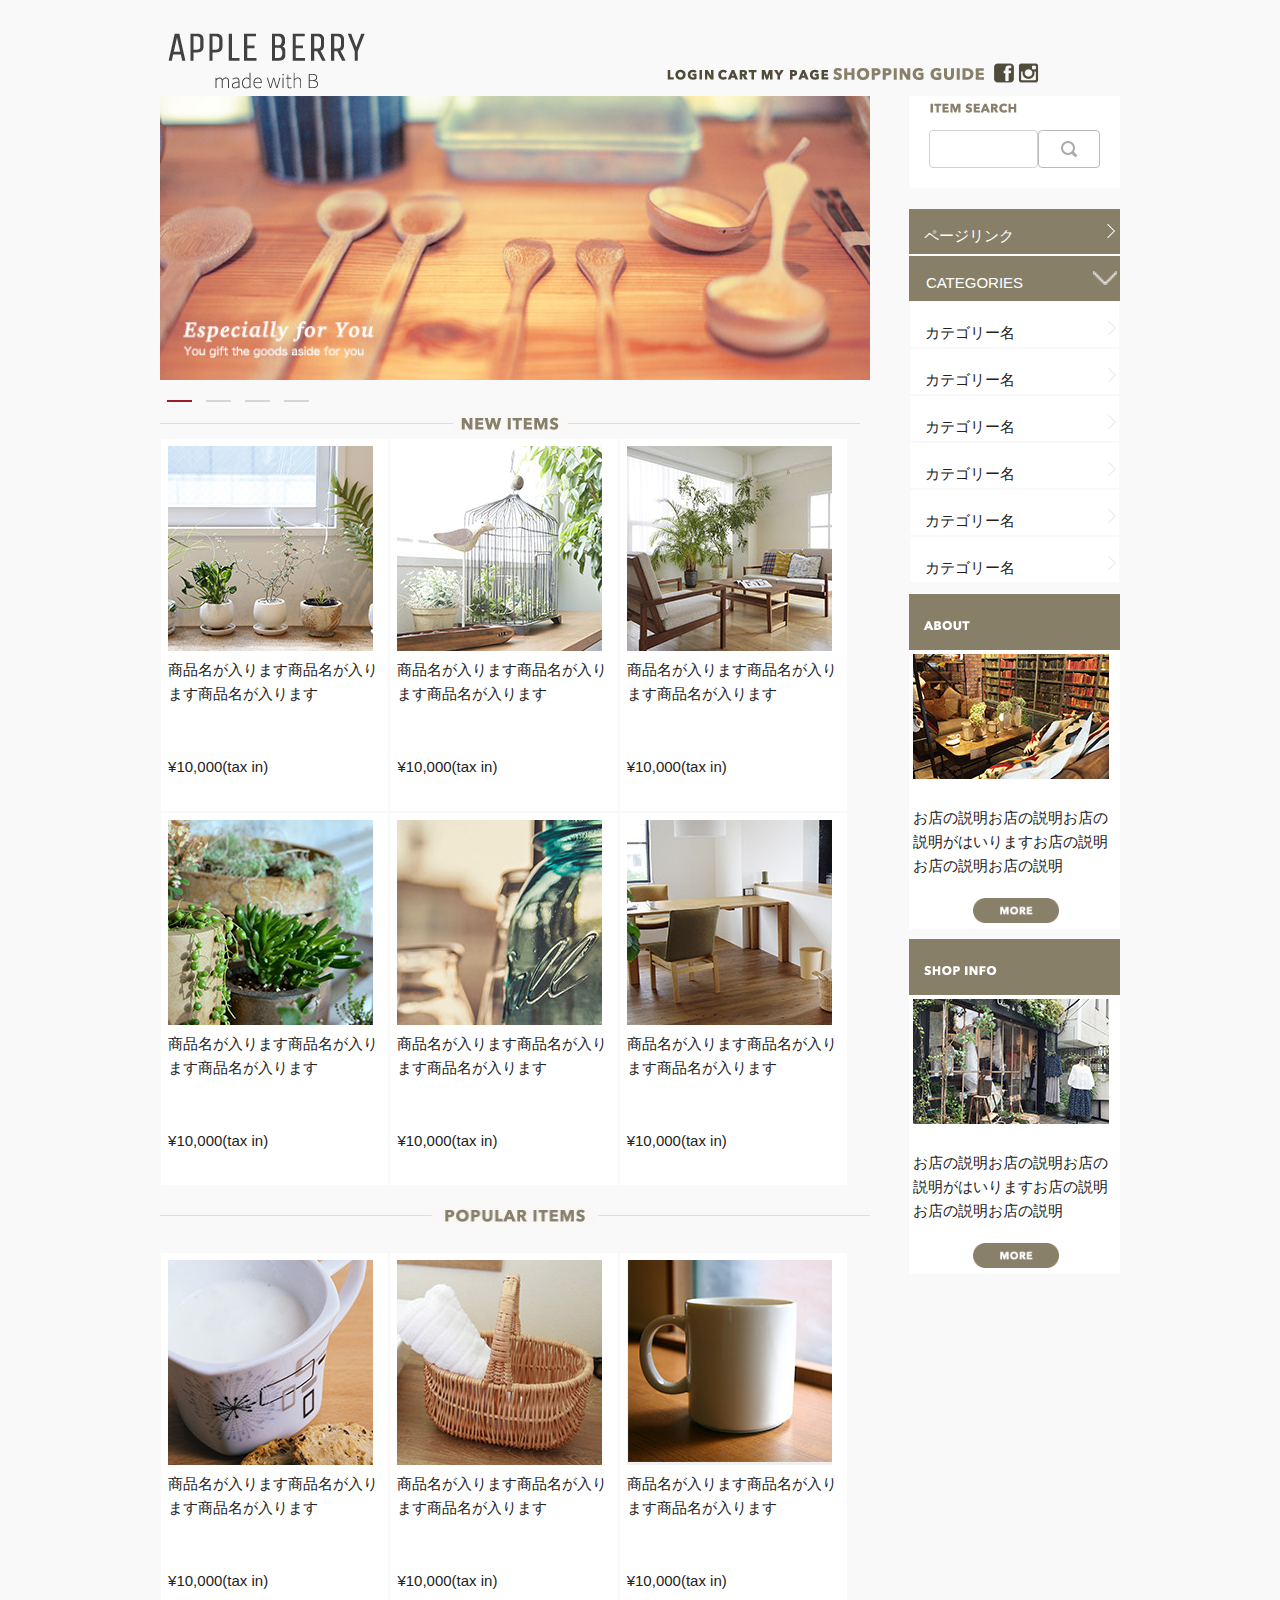
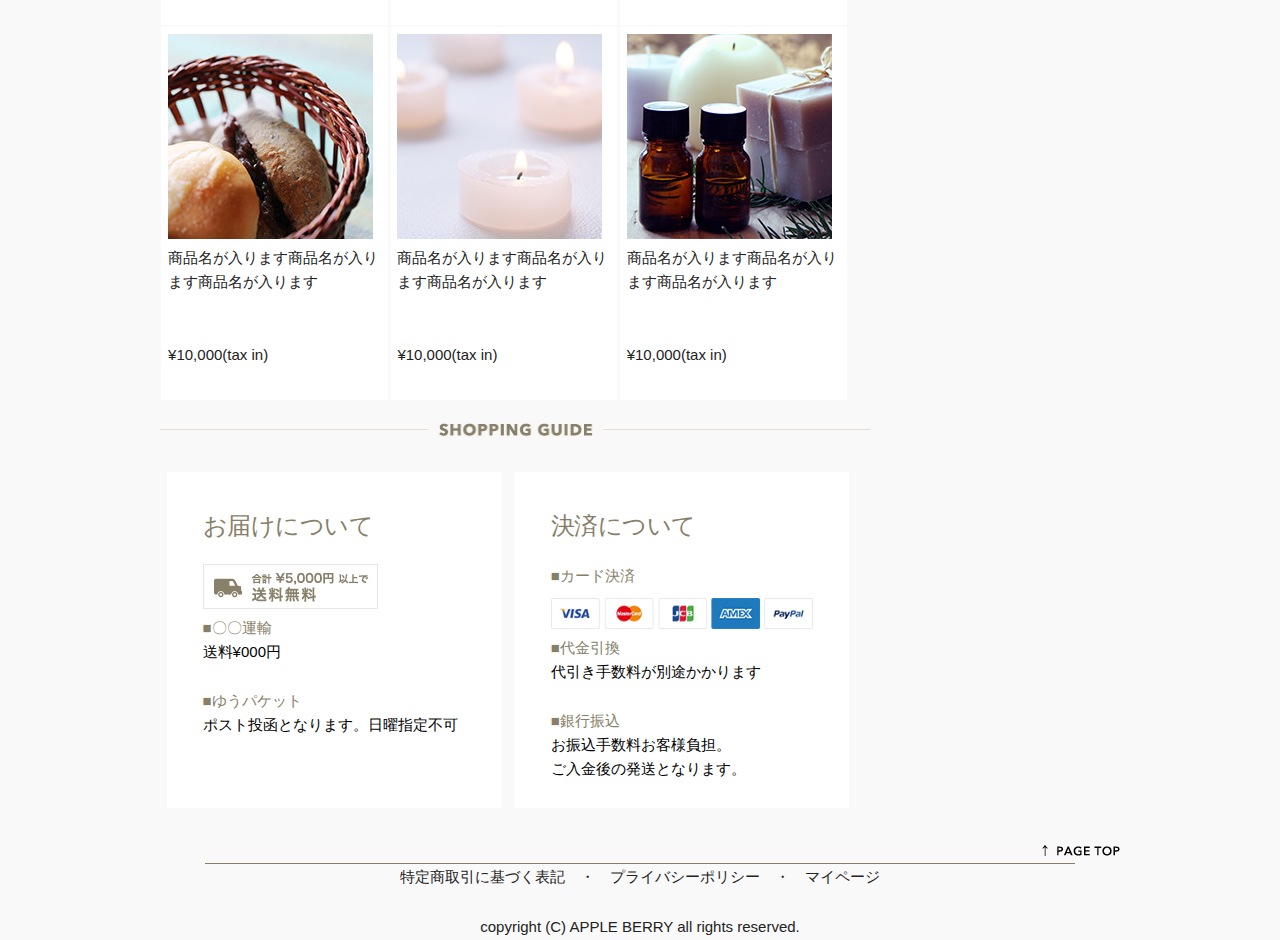
<file: owlcarousel/index.html>
<!DOCTYPE html>
<html>
    <head>
        <meta charset="UTF-8">
        <title>Owl Carousel動作確認</title>
        
        <!-- Mobile Specific Metas
        –––––––––––––––––––––––––––––––––––––––––––––––––– -->
        <meta name="viewport" content="width=device-width, initial-scale=1">
        
        <!-- Owl Carousel CSS -->
        <link rel="stylesheet" href="../css/normalize.css">
        <link rel="stylesheet" href="../css/skeleton.css">
        <link rel="stylesheet" href="assets/owl.carousel.min.css">
        <link rel="stylesheet" href="assets/owl.theme.default.min.css">
        <link rel="stylesheet" href="../css/index.css">
        <!-- jQuery -->
        <script type="text/javascript" src="https://ajax.googleapis.com/ajax/libs/jquery/1.10.2/jquery.min.js"></script>
        <!-- Owl Carousel JS -->
        <script src="owl.carousel.min.js"></script>
        
        <!-- Owl Carouselを動作させるために追加 -->
        <script src="test-carousel.js"></script>
    </head>
    <body>
        <header>
            <div id="header_in" class="container">
                <div class="row">
            <div class="six columns logo">
                <img class="u-max-full-width" src="top/logo@2x.png" alt="appleberry" srcset="top_sp/logo@2x.png" />
            </div>
            <div class="six columns link">
                <div class="guides">
                <img class="u-max-full-width" src="top/menu_login.png" alt="appleberry" srcset="top/menu_login.png" />
                <img class="u-max-full-width" src="top/menu_cart.png" alt="appleberry" srcset="top/menu_cart.png" />
                <img class="u-max-full-width" src="top/menu_mypage.png" alt="appleberry" srcset="top/menu_mypage.png" />
                <img class="u-max-full-width" src="top/title_guide.png" alt="appleberry" srcset="top_sp/title_guide.png" />
                </div>
                <div class="sns">
                <img class="u-max-full-width" src="top/facebook.png" alt="appleberry" srcset="top/facebook.png" />
                <img class="u-max-full-width" src="top/insta.png" alt="appleberry" srcset="top/insta.png" />
                </div>
                <div class="homeimage">
                <img class="u-max-full-width" src="top_sp/menu_icon@2x.png" alt="appleberry" srcset="top_sp/menu_icon@2x.png" />
                </div>
            </div>
            </div>    
            </div>
        </header>


        <!-- Set up your HTML -->
        <section>
            <div id="content_in" class="container">
                <div class="row">
            <div class="nine columns home">
              <div class="owl-theme owl-carousel">
                <div class="gazo2">
                    <img class="u-max-full-width" src="top/ca_banner.jpg" alt="画像" srcset="top/ca_banner.jpg" />
                </div>
                <div class="gazo3">
                    
                </div>
                <div class="gazo4">
                    Your Content 
                </div>
                <div class="gazo5">
                    Your Content 
                </div>
              </div>
            <div id="title">
                    <img class="u-max-full-width" src="top/title_newitems.png" alt="title" srcset="top/title_newitems.png" />
                </div>
                <div class="newitems box">
                    <img class="u-max-full-width" src="top/item_01.jpg" alt="title" srcset="top/item_01.jpg" />
                    <p>商品名が入ります商品名が入ります商品名が入ります</p>
                    <br>
                    <p>¥10,000(tax in)</p>
                </div>
                <div class="newitems box">
                    <img class="u-max-full-width" src="top/item_02.jpg" alt="title" srcset="top/item_02.jpg" />
                    <p>商品名が入ります商品名が入ります商品名が入ります</p>
                    <br>
                    <p>¥10,000(tax in)</p>
                </div>
                <div class="newitems box">
                    <img class="u-max-full-width" src="top/item_03.jpg" alt="title" srcset="top/item_03.jpg" />
                    <p>商品名が入ります商品名が入ります商品名が入ります</p>
                    <br>
                    <p>¥10,000(tax in)</p>
                </div>
                <div class="newitems box">
                    <img class="u-max-full-width" src="top/item_04.jpg" alt="title" srcset="top/item_04.jpg" />
                    <p>商品名が入ります商品名が入ります商品名が入ります</p>
                    <br>
                    <p>¥10,000(tax in)</p>
                </div>
                <div class="newitems box">
                    <img class="u-max-full-width" src="top/item_05.jpg" alt="title" srcset="top/item_05.jpg" />
                    <p>商品名が入ります商品名が入ります商品名が入ります</p>
                    <br>
                    <p>¥10,000(tax in)</p>
                </div>
                <div class="newitems box">
                    <img class="u-max-full-width" src="top/item_06.jpg" alt="title" srcset="top/item_06.jpg" />
                    <p>商品名が入ります商品名が入ります商品名が入ります</p>
                    <br>
                    <p>¥10,000(tax in)</p>
                </div>
                <div class="popularitemes">
                   <img class="u-max-full-width3" src="top/title_popular.png" alt="title" srcset="top/title_popular.png" /> 
                </div>
                <div class="newitems box">
                    <img class="u-max-full-width" src="top/item_07.jpg" alt="title" srcset="top/item_07.jpg" />
                    <p>商品名が入ります商品名が入ります商品名が入ります</p>
                    <br>
                    <p>¥10,000(tax in)</p>
                </div>
                <div class="newitems box">
                    <img class="u-max-full-width" src="top/item_08.jpg" alt="title" srcset="top/item_08.jpg" />
                    <p>商品名が入ります商品名が入ります商品名が入ります</p>
                    <br>
                    <p>¥10,000(tax in)</p>
                </div>
                <div class="newitems box">
                    <img class="u-max-full-width" src="top/item_09.jpg" alt="title" srcset="top/item_09.jpg" />
                    <p>商品名が入ります商品名が入ります商品名が入ります</p>
                    <br>
                    <p>¥10,000(tax in)</p>
                </div>
                <div class="newitems box">
                    <img class="u-max-full-width" src="top/item_10.jpg" alt="title" srcset="top/item_10.jpg" />
                    <p>商品名が入ります商品名が入ります商品名が入ります</p>
                    <br>
                    <p>¥10,000(tax in)</p>
                </div>
                <div class="newitems box">
                    <img class="u-max-full-width" src="top/item_11.jpg" alt="title" srcset="top/item_11.jpg" />
                    <p>商品名が入ります商品名が入ります商品名が入ります</p>
                    <br>
                    <p>¥10,000(tax in)</p>
                </div>
                <div class="newitems box">
                    <img class="u-max-full-width" src="top/item_12.jpg" alt="title" srcset="top/item_12.jpg" />
                    <p>商品名が入ります商品名が入ります商品名が入ります</p>
                    <br>
                    <p>¥10,000(tax in)</p>
                </div>
                <div class="shoppingguide">
                   <img class="u-max-full-width3" src="top/title_guide.png" alt="title" srcset="top/title_guide.png" /> 
                </div>
                <div class="deliverly">
                    <h5>お届けについて</h5>
                        <img class="u-max-full-width" src="top/otodoke_banner.png" alt="title" srcset="top/otodoke_banner.png" /> 
                    <ul>
                        <li>■〇〇運輸<br><p class="deliverlyin">送料¥000円</p></li>
                        <li>■ゆうパケット<br><p class="deliverlyin">ポスト投函となります。日曜指定不可</p></li>
                    </ul>
                </div>
                <div class="deliverly">
                    <ul>
                    <h5>決済について</h5>
                        <li>■カード決済</li>
                        <img class="u-max-full-width" src="top/cards.png" alt="title" srcset="top/cards.png" /> 
                        <li>■代金引換<br><p  class="deliverlyin">代引き手数料が別途かかります</p></li>
                        <li>■銀行振込<br><p  class="deliverlyin">お振込手数料お客様負担。 <br>ご入金後の発送となります。</p></li>
                    </ul>
                </div>
                </div>
            <div class="three columns menu">
                <div class="searching">
                     <div class="searchimage">
                         <img class="u-max-full-width" src="top/itemserch.png" alt="itemserch" srcset="top/itemserch.png" />
                     </div>
                     <div class="searchbox">
                        <div class="textBox">
                        <input type="text" name="example" class="textBox">
                        <div class="submit">
                        <input type="submit" value="" class="submitbotton">
                        </div>
                     </div>
                </div>
                </div>
                <div class="nextpage">
                    <div class="undernextpage">
                        ページリンク<img class="u-max-full-width" src="top/next_icon.png" alt="search" srcset="top/next_icon.png"/>
                    </div>
                </div>
                <div class="categories1">
                    <div class="undercategories1">
                     categories<img class="u-max-full-width" src="top/down_icon.png" alt="search" srcset="top/down_icon.png"/>
                    </div>
                </div>
                <div class="categories2">
                    <div class="undercategories2">
                     カテゴリー名<img class="u-max-full-width" src="top/next_icon.png" alt="search" srcset="top/next_icon.png"/>
                    </div>
                </div>
                <div class="categories2">
                    <div class="undercategories2">
                     カテゴリー名<img class="u-max-full-width" src="top/next_icon.png" alt="search" srcset="top/next_icon.png"/>
                    </div>
                </div>
                <div class="categories2">
                    <div class="undercategories2">
                     カテゴリー名<img class="u-max-full-width" src="top/next_icon.png" alt="search" srcset="top/next_icon.png"/>
                    </div>
                </div>
                <div class="categories2">
                    <div class="undercategories2">
                     カテゴリー名<img class="u-max-full-width" src="top/next_icon.png" alt="search" srcset="top/next_icon.png"/>
                    </div>
                </div>
                <div class="categories2">
                    <div class="undercategories2">
                     カテゴリー名<img class="u-max-full-width" src="top/next_icon.png" alt="search" srcset="top/next_icon.png"/>
                    </div>
                </div>
                <div class="categories2">
                    <div class="undercategories2">
                     カテゴリー名<img class="u-max-full-width" src="top/next_icon.png" alt="search" srcset="top/next_icon.png"/>
                    </div>
                </div>
               <div class="about">
                   <img class="u-max-full-width" src="top/about.png" alt="search" srcset="top/about.png"/>
                </div>
                <div class="below">
                   <ul>
                   <li><h6 class="picture"><img class="u-max-full-width" src="top/about_img.jpg" alt="search" srcset="top/about_img.jpg"/></h6></li>
                   <li><h6 class="explanation">お店の説明お店の説明お店の説明がはいりますお店の説明お店の説明お店の説明</h6></li>
                   <li><h6 class="more"><img class="u-max-full-width" src="top/more_btn.png" alt="search" srcset="top/more_btn.png"/></h6></li>
                   </ul>
               </div>
               <div class="shop">
                   <img class="u-max-full-width" src="top/shop_info.png" alt="search" srcset="top/shop_info.png"/>
                </div>
                <div class="info">
                   <ul>
                   <li><h6 class="picture"><img class="u-max-full-width" src="top/shopinfo_img.jpg" alt="search" srcset="top/shopinfo_img.jpg"/></h6></li>
                   <li><h6 class="explanation">お店の説明お店の説明お店の説明がはいりますお店の説明お店の説明お店の説明</h6></li>
                   <li><h6 class="more"><img class="u-max-full-width" src="top/more_btn.png" alt="search" srcset="top/more_btn.png"/></h6></li>
                   </ul>
                </div>
                <div class="pagetop">
                   <img class="u-max-full-width" src="top/pagetop.png" alt="search" srcset="top/pagetop.png"/>
                </div>
            </div>
            </div>
    </section>
    <footer>
        <div class="privacy">特定商取引に基づく表記　・　プライバシーポリシー　・　マイページ</div><br>
        <div class="privacy">copyright (C) APPLE BERRY all rights reserved.</div>
    </footer>
    </body>
</html>
</file>
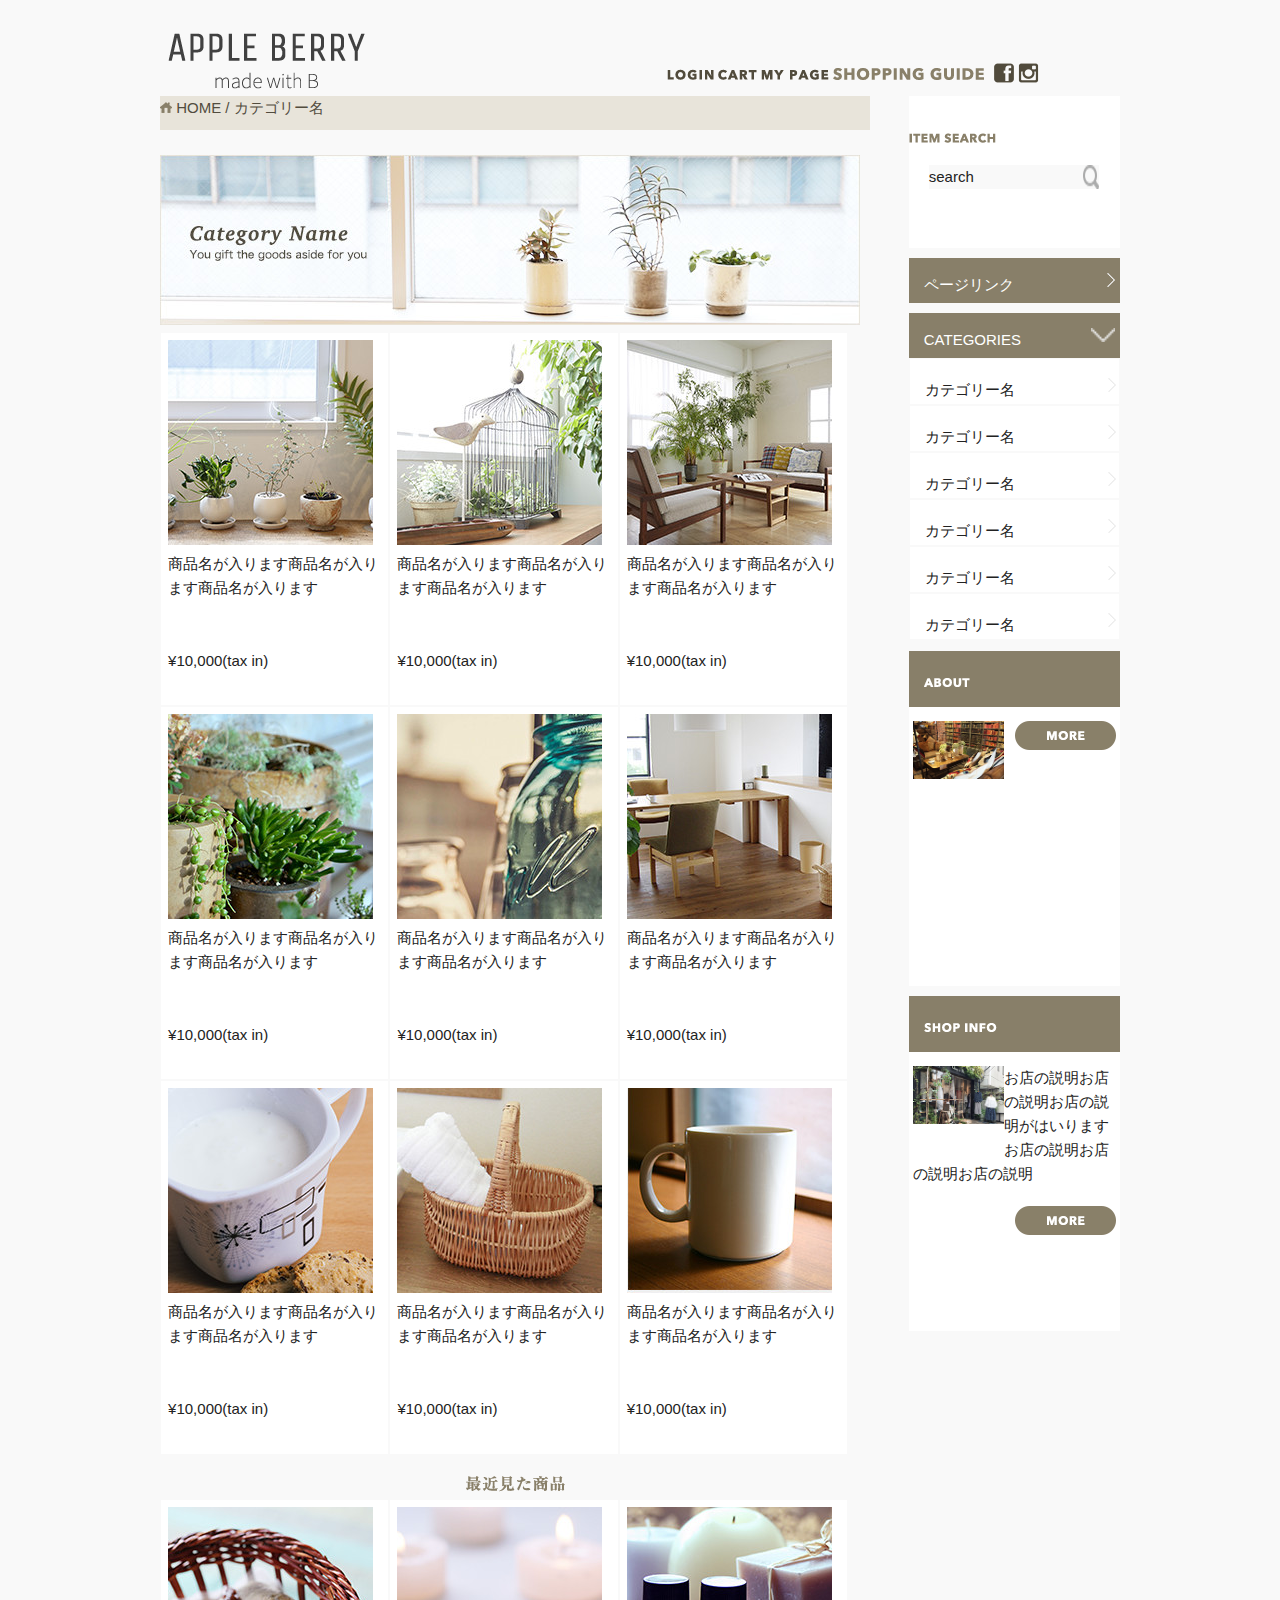
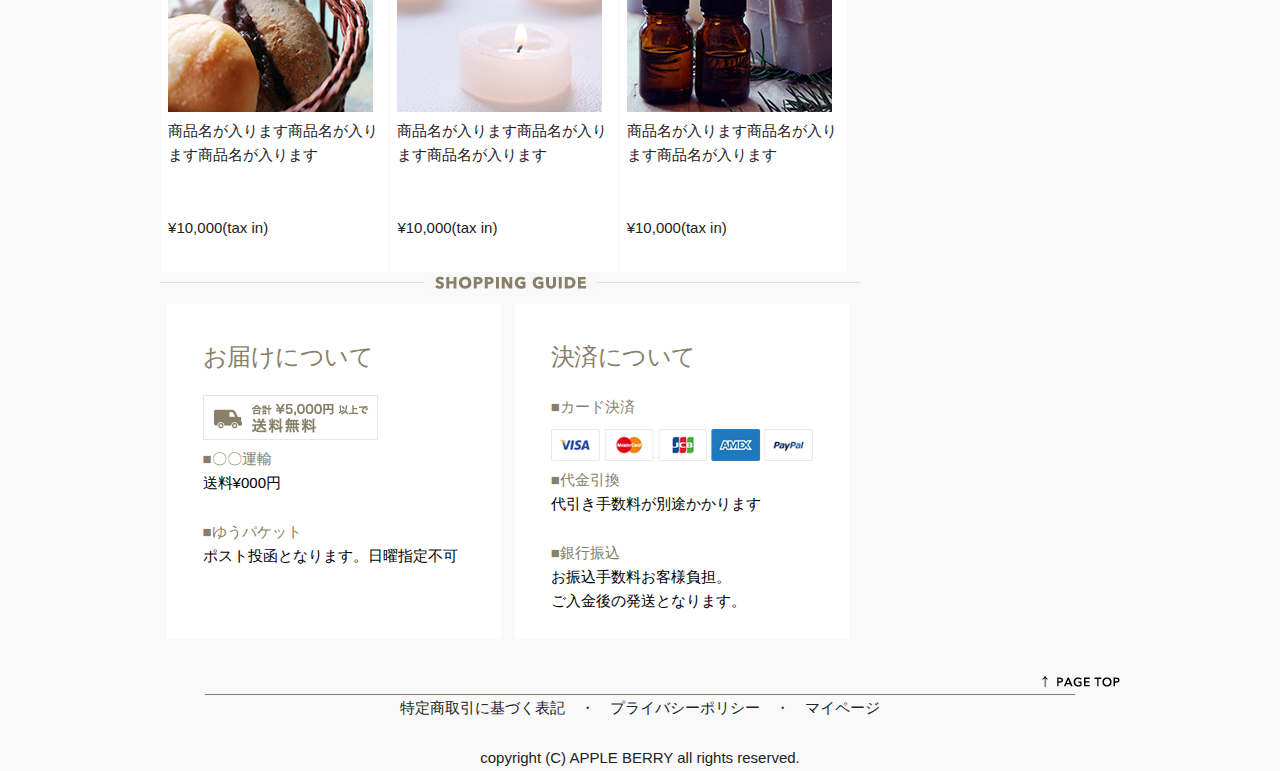
<file: owlcarousel/list.html>
<!DOCTYPE html>
<html>
    <head>
        <meta charset="UTF-8">
        <title> list</title>
        
        <!-- Mobile Specific Metas
        –––––––––––––––––––––––––––––––––––––––––––––––––– -->
        <meta name="viewport" content="width=device-width, initial-scale=1">
        
        <!-- Owl Carousel CSS -->
        <link rel="stylesheet" href="../css/normalize.css">
        <link rel="stylesheet" href="../css/skeleton.css">
        <link rel="stylesheet" href="assets/owl.carousel.min.css">
        <link rel="stylesheet" href="assets/owl.theme.default.min.css">
        <link rel="stylesheet" href="../css/list.css">
        <!-- jQuery -->
        <script type="text/javascript" src="https://ajax.googleapis.com/ajax/libs/jquery/1.10.2/jquery.min.js"></script>
        <!-- Owl Carousel JS -->
        <script src="owl.carousel.min.js"></script>
        
        <!-- Owl Carouselを動作させるために追加 -->
        <script src="test-carousel.js"></script>
    </head>
    <body>
        <header>
            <div id="header_in" class="container">
                <div class="row">
            <div class="six columns logo">
                <img class="u-max-full-width" src="top/logo@2x.png" alt="appleberry" srcset="top_sp/logo@2x.png" />
            </div>
            <div class="six columns link">
                <div class="guides">
                <img class="u-max-full-width" src="top/menu_login.png" alt="appleberry" srcset="top/menu_login.png" />
                <img class="u-max-full-width" src="top/menu_cart.png" alt="appleberry" srcset="top/menu_cart.png" />
                <img class="u-max-full-width" src="top/menu_mypage.png" alt="appleberry" srcset="top/menu_mypage.png" />
                <img class="u-max-full-width" src="top/title_guide.png" alt="appleberry" srcset="top_sp/title_guide.png" />
                </div>
                <div class="sns">
                <img class="u-max-full-width" src="top/facebook.png" alt="appleberry" srcset="top/facebook.png" />
                <img class="u-max-full-width" src="top/insta.png" alt="appleberry" srcset="top/insta.png" />
                </div>
                <div class="homeimage">
                <img class="u-max-full-width" src="top_sp/menu_icon@2x.png" alt="appleberry" srcset="top_sp/menu_icon@2x.png" />
            </div>
            </div>
                 </div>
            </div>
        </header>



        <!-- Set up your HTML -->
        <section>
            <div id="content_in" class="container">
                <div class="row">
            <div class="nine columns home">
                <ul class="sp_navi">
                    <li><img class="u-max-full-width" src="list/home_icon.png" alt="画像" srcset="list/home_icon.png" /></li>
                    <li>HOME</li>
                    <li>/</li>
                    <li>カテゴリー名</li>
                </ul>
              <div ids="owl-carousel owl-theme">
                  <img class="u-max-full-width" src="list/cate_image.jpg" alt="画像" srcset="list/cate_image.jpg" />
              </div>
                <div class="newitems box">
                    <img class="u-max-full-width" src="top/item_01.jpg" alt="title" srcset="top/item_01.jpg" />
                    <p>商品名が入ります商品名が入ります商品名が入ります</p>
                    <br>
                    <p>¥10,000(tax in)</p>
                </div>
                <div class="newitems box">
                    <img class="u-max-full-width" src="top/item_02.jpg" alt="title" srcset="top/item_02.jpg" />
                    <p>商品名が入ります商品名が入ります商品名が入ります</p>
                    <br>
                    <p>¥10,000(tax in)</p>
                </div>
                <div class="newitems box">
                    <img class="u-max-full-width" src="top/item_03.jpg" alt="title" srcset="top/item_03.jpg" />
                    <p>商品名が入ります商品名が入ります商品名が入ります</p>
                    <br>
                    <p>¥10,000(tax in)</p>
                </div>
                <div class="newitems box">
                    <img class="u-max-full-width" src="top/item_04.jpg" alt="title" srcset="top/item_04.jpg" />
                    <p>商品名が入ります商品名が入ります商品名が入ります</p>
                    <br>
                    <p>¥10,000(tax in)</p>
                </div>
                <div class="newitems box">
                    <img class="u-max-full-width" src="top/item_05.jpg" alt="title" srcset="top/item_05.jpg" />
                    <p>商品名が入ります商品名が入ります商品名が入ります</p>
                    <br>
                    <p>¥10,000(tax in)</p>
                </div>
                <div class="newitems box">
                    <img class="u-max-full-width" src="top/item_06.jpg" alt="title" srcset="top/item_06.jpg" />
                    <p>商品名が入ります商品名が入ります商品名が入ります</p>
                    <br>
                    <p>¥10,000(tax in)</p>
                </div>
                <div class="newitems box">
                    <img class="u-max-full-width" src="top/item_07.jpg" alt="title" srcset="top/item_07.jpg" />
                    <p>商品名が入ります商品名が入ります商品名が入ります</p>
                    <br>
                    <p>¥10,000(tax in)</p>
                </div>
                <div class="newitems box">
                    <img class="u-max-full-width" src="top/item_08.jpg" alt="title" srcset="top/item_08.jpg" />
                    <p>商品名が入ります商品名が入ります商品名が入ります</p>
                    <br>
                    <p>¥10,000(tax in)</p>
                </div>
                <div class="newitems box">
                    <img class="u-max-full-width" src="top/item_09.jpg" alt="title" srcset="top/item_09.jpg" />
                    <p>商品名が入ります商品名が入ります商品名が入ります</p>
                    <br>
                    <p>¥10,000(tax in)</p>
                </div>
                <div class="contentbottom">
                    <div class="bottom2">
                        <p>next</p>
                    </div>
                    <div class="bottom2">
                        <p>back</p>
                    </div>
                </div>
                <div class="newgoods">
                   <img class="u-max-full-width" src="list/title_recent_pro.png" alt="title" srcset="list/title_recent_pro.png" />
                </div>
                <div class="recentitems box">
                    <img class="u-max-full-width" src="top/item_10.jpg" alt="title" srcset="top/item_10.jpg" />
                    <p>商品名が入ります商品名が入ります商品名が入ります</p>
                    <br>
                    <p>¥10,000(tax in)</p>
                </div>
                <div class="recentitems box">
                    <img class="u-max-full-width" src="top/item_11.jpg" alt="title" srcset="top/item_11.jpg" />
                    <p>商品名が入ります商品名が入ります商品名が入ります</p>
                    <br>
                    <p>¥10,000(tax in)</p>
                </div>
                <div class="recentitems box">
                    <img class="u-max-full-width" src="top/item_12.jpg" alt="title" srcset="top/item_12.jpg" />
                    <p>商品名が入ります商品名が入ります商品名が入ります</p>
                    <br>
                    <p>¥10,000(tax in)</p>
                </div>
                <div class="shoppingguide">
                   <img class="u-max-full-width" src="top/title_guide.png" alt="title" srcset="top/title_guide.png" /> 
                </div>
                <div class="deliverly">
                    <h5>お届けについて</h5>
                        <img class="u-max-full-width" src="top/otodoke_banner.png" alt="title" srcset="top/otodoke_banner.png" /> 
                    <ul>
                        <li>■〇〇運輸<br><p class="deliverlyin">送料¥000円</p></li>
                        <li>■ゆうパケット<br><p class="deliverlyin">ポスト投函となります。日曜指定不可</p></li>
                    </ul>
                </div>
                <div class="deliverly">
                    <ul>
                    <h5>決済について</h5>
                        <li>■カード決済</li>
                        <img class="u-max-full-width" src="top/cards.png" alt="title" srcset="top/cards.png" /> 
                        <li>■代金引換<br><p  class="deliverlyin">代引き手数料が別途かかります</p></li>
                        <li>■銀行振込<br><p  class="deliverlyin">お振込手数料お客様負担。 <br>ご入金後の発送となります。</p></li>
                    </ul>
                </div>
                </div>
            <div class="three columns menu">
                <div class="row">
                 <div class="search">
                     <img class="u-max-full-width3" src="top/itemserch.png" alt="itemserch" srcset="top/itemserch.png" />
                     <div class="searchbox">
                     search<img class="u-max-full-width" src="top/search_icon.png" alt="search" srcset="top/search_icon.png" />
                     </div>
                 </div>
                <div class="nextpage">
                    <div class="undernextpage">
                        ページリンク<img class="u-max-full-width" src="top/next_icon.png" alt="search" srcset="top/next_icon.png"/>
                    </div>
                </div>
                <div class="categories1">
                    <div class="undercategories1">
                     categories<img class="u-max-full-width" src="top/down_icon.png" alt="search" srcset="top/down_icon.png"/>
                    </div>
                </div>
                <div class="categories2">
                    <div class="undercategories2">
                     カテゴリー名<img class="u-max-full-width" src="top/next_icon.png" alt="search" srcset="top/next_icon.png"/>
                    </div>
                </div>

                <div class="categories2">
                    <div class="undercategories2">
                     カテゴリー名<img class="u-max-full-width" src="top/next_icon.png" alt="search" srcset="top/next_icon.png"/>
                    </div>
                </div>
                <div class="categories2">
                    <div class="undercategories2">
                     カテゴリー名<img class="u-max-full-width" src="top/next_icon.png" alt="search" srcset="top/next_icon.png"/>
                    </div>
                </div>
                <div class="categories2">
                    <div class="undercategories2">
                     カテゴリー名<img class="u-max-full-width" src="top/next_icon.png" alt="search" srcset="top/next_icon.png"/>
                    </div>
                </div>
                <div class="categories2">
                    <div class="undercategories2">
                     カテゴリー名<img class="u-max-full-width" src="top/next_icon.png" alt="search" srcset="top/next_icon.png"/>
                    </div>
                </div>
                <div class="categories2">
                    <div class="undercategories2">
                     カテゴリー名<img class="u-max-full-width" src="top/next_icon.png" alt="search" srcset="top/next_icon.png"/>
                    </div>
                </div>
               <div class="about">
                   <img class="u-max-full-width" src="top/about.png" alt="search" srcset="top/about.png"/>
                </div>
                <div class="below">
                   <ul>
                   <li><h6 class="picture"><img class="u-max-full-width" src="top/about_img.jpg" alt="search" srcset="top/about_img.jpg"/></h6></li>
                   
                   <li><h6 class="more"><img class="u-max-full-width" src="top/more_btn.png" alt="search" srcset="top/more_btn.png"/></h6></li>
                   </ul>
               </div>
               <div class="shop">
                   <img class="u-max-full-width" src="top/shop_info.png" alt="search" srcset="top/shop_info.png"/>
                </div>
                <div class="info">
                   <ul>
                   <li><h6 class="picture"><img class="u-max-full-width" src="top/shopinfo_img.jpg" alt="search" srcset="top/shopinfo_img.jpg"/></h6></li>
                   <li><h6 class="explanation">お店の説明お店の説明お店の説明がはいりますお店の説明お店の説明お店の説明</h6></li>
                   <li><h6 class="more"><img class="u-max-full-width" src="top/more_btn.png" alt="search" srcset="top/more_btn.png"/></h6></li>
                   </ul>
                </div>
               <div class="pagetop">
                   <img class="u-max-full-width" src="top/pagetop.png" alt="search" srcset="top/pagetop.png"/>
               </div>
            </div>
            </div>
            </div>
            </div>
    </section>
    <footer>
        <div class="privacy">特定商取引に基づく表記　・　プライバシーポリシー　・　マイページ</div><br>
        <div class="privacy">copyright (C) APPLE BERRY all rights reserved.</div>
    </footer>
    </body>
</html>
</file>
<file: css/skeleton.css>
/*
* Skeleton V2.0.4
* Copyright 2014, Dave Gamache
* www.getskeleton.com
* Free to use under the MIT license.
* http://www.opensource.org/licenses/mit-license.php
* 12/29/2014
*/


/* Table of contents
––––––––––––––––––––––––––––––––––––––––––––––––––
- Grid
- Base Styles
- Typography
- Links
- Buttons
- Forms
- Lists
- Code
- Tables
- Spacing
- Utilities
- Clearing
- Media Queries
*/


/* Grid
–––––––––––––––––––––––––––––––––––––––––––––––––– */
.container {
  position: relative;
  width: 100%;
  max-width: 960px;
  margin: 0 auto;
  padding: 0 20px;
  box-sizing: border-box; }
.column,
.columns {
  width: 100%;
  float: left;
  box-sizing: border-box; }

/* For devices larger than 400px */
@media (min-width: 400px) {
  .container {
    width: 85%;
    padding: 0; }
}

/* For devices larger than 650px */
@media (min-width: 650px) {
  .container {
    width: 80%; }
  .column,
  .columns {
    margin-left: 4%; }
  .column:first-child,
  .columns:first-child {
    margin-left: 0; }

  .one.column,
  .one.columns                    { width: 4.66666666667%; }
  .two.columns                    { width: 13.3333333333%; }
  .three.columns                  { width: 22%;            }
  .four.columns                   { width: 30.6666666667%; }
  .five.columns                   { width: 39.3333333333%; }
  .six.columns                    { width: 48%;            }
  .seven.columns                  { width: 56.6666666667%; }
  .eight.columns                  { width: 65.3333333333%; }
  .nine.columns                   { width: 74.0%;          }
  .ten.columns                    { width: 82.6666666667%; }
  .eleven.columns                 { width: 91.3333333333%; }
  .twelve.columns                 { width: 100%; margin-left: 0; }

  .one-third.column               { width: 30.6666666667%; }
  .two-thirds.column              { width: 65.3333333333%; }

  .one-half.column                { width: 48%; }

  /* Offsets */
  .offset-by-one.column,
  .offset-by-one.columns          { margin-left: 8.66666666667%; }
  .offset-by-two.column,
  .offset-by-two.columns          { margin-left: 17.3333333333%; }
  .offset-by-three.column,
  .offset-by-three.columns        { margin-left: 26%;            }
  .offset-by-four.column,
  .offset-by-four.columns         { margin-left: 34.6666666667%; }
  .offset-by-five.column,
  .offset-by-five.columns         { margin-left: 43.3333333333%; }
  .offset-by-six.column,
  .offset-by-six.columns          { margin-left: 52%;            }
  .offset-by-seven.column,
  .offset-by-seven.columns        { margin-left: 60.6666666667%; }
  .offset-by-eight.column,
  .offset-by-eight.columns        { margin-left: 69.3333333333%; }
  .offset-by-nine.column,
  .offset-by-nine.columns         { margin-left: 78.0%;          }
  .offset-by-ten.column,
  .offset-by-ten.columns          { margin-left: 86.6666666667%; }
  .offset-by-eleven.column,
  .offset-by-eleven.columns       { margin-left: 95.3333333333%; }

  .offset-by-one-third.column,
  .offset-by-one-third.columns    { margin-left: 34.6666666667%; }
  .offset-by-two-thirds.column,
  .offset-by-two-thirds.columns   { margin-left: 69.3333333333%; }

  .offset-by-one-half.column,
  .offset-by-one-half.columns     { margin-left: 52%; }

}


/* Base Styles
–––––––––––––––––––––––––––––––––––––––––––––––––– */
/* NOTE
html is set to 62.5% so that all the REM measurements throughout Skeleton
are based on 10px sizing. So basically 1.5rem = 15px :) */
html {
  font-size: 62.5%; }
body {
  font-size: 1.5em; /* currently ems cause chrome bug misinterpreting rems on body element */
  line-height: 1.6;
  font-weight: 400;
  font-family: "Raleway", "HelveticaNeue", "Helvetica Neue", Helvetica, Arial, sans-serif;
  color: #222; }


/* Typography
–––––––––––––––––––––––––––––––––––––––––––––––––– */
h1, h2, h3, h4, h5, h6 {
  margin-top: 0;
  margin-bottom: 2rem;
  font-weight: 300; }
h1 { font-size: 4.0rem; line-height: 1.2;  letter-spacing: -.1rem;}
h2 { font-size: 3.6rem; line-height: 1.25; letter-spacing: -.1rem; }
h3 { font-size: 3.0rem; line-height: 1.3;  letter-spacing: -.1rem; }
h4 { font-size: 2.4rem; line-height: 1.35; letter-spacing: -.08rem; }
h5 { font-size: 1.8rem; line-height: 1.5;  letter-spacing: -.05rem; }
h6 { font-size: 1.5rem; line-height: 1.6;  letter-spacing: 0; }

/* Larger than phablet */
@media (min-width: 550px) {
  h1 { font-size: 5.0rem; }
  h2 { font-size: 4.2rem; }
  h3 { font-size: 3.6rem; }
  h4 { font-size: 3.0rem; }
  h5 { font-size: 2.4rem; }
  h6 { font-size: 1.5rem; }
}

p {
  margin-top: 0; }


/* Links
–––––––––––––––––––––––––––––––––––––––––––––––––– */
a {
  color: #1EAEDB; }
a:hover {
  color: #0FA0CE; }


/* Buttons
–––––––––––––––––––––––––––––––––––––––––––––––––– */
.button,
button,
input[type="submit"],
input[type="reset"],
input[type="button"] {
  display: inline-block;
  height: 38px;
  padding: 0 30px;
  color: #555;
  text-align: center;
  font-size: 11px;
  font-weight: 600;
  line-height: 38px;
  letter-spacing: .1rem;
  text-transform: uppercase;
  text-decoration: none;
  white-space: nowrap;
  background-color: transparent;
  border-radius: 4px;
  border: 1px solid #bbb;
  cursor: pointer;
  box-sizing: border-box; }
.button:hover,
button:hover,
input[type="submit"]:hover,
input[type="reset"]:hover,
input[type="button"]:hover,
.button:focus,
button:focus,
input[type="submit"]:focus,
input[type="reset"]:focus,
input[type="button"]:focus {
  color: #333;
  border-color: #888;
  outline: 0; }
.button.button-primary,
button.button-primary,
input[type="submit"].button-primary,
input[type="reset"].button-primary,
input[type="button"].button-primary {
  color: #FFF;
  background-color: #33C3F0;
  border-color: #33C3F0; }
.button.button-primary:hover,
button.button-primary:hover,
input[type="submit"].button-primary:hover,
input[type="reset"].button-primary:hover,
input[type="button"].button-primary:hover,
.button.button-primary:focus,
button.button-primary:focus,
input[type="submit"].button-primary:focus,
input[type="reset"].button-primary:focus,
input[type="button"].button-primary:focus {
  color: #FFF;
  background-color: #1EAEDB;
  border-color: #1EAEDB; }


/* Forms
–––––––––––––––––––––––––––––––––––––––––––––––––– */
input[type="email"],
input[type="number"],
input[type="search"],
input[type="text"],
input[type="tel"],
input[type="url"],
input[type="password"],
textarea,
select {
  height: 38px;
  padding: 6px 10px; /* The 6px vertically centers text on FF, ignored by Webkit */
  background-color: #fff;
  border: 1px solid #D1D1D1;
  border-radius: 4px;
  box-shadow: none;
  box-sizing: border-box; }
/* Removes awkward default styles on some inputs for iOS */
input[type="email"],
input[type="number"],
input[type="search"],
input[type="text"],
input[type="tel"],
input[type="url"],
input[type="password"],
textarea {
  -webkit-appearance: none;
     -moz-appearance: none;
          appearance: none; }
textarea {
  min-height: 65px;
  padding-top: 6px;
  padding-bottom: 6px; }
input[type="email"]:focus,
input[type="number"]:focus,
input[type="search"]:focus,
input[type="text"]:focus,
input[type="tel"]:focus,
input[type="url"]:focus,
input[type="password"]:focus,
textarea:focus,
select:focus {
  border: 1px solid #33C3F0;
  outline: 0; }
label,
legend {
  display: block;
  margin-bottom: .5rem;
  font-weight: 600; }
fieldset {
  padding: 0;
  border-width: 0; }
input[type="checkbox"],
input[type="radio"] {
  display: inline; }
label > .label-body {
  display: inline-block;
  margin-left: .5rem;
  font-weight: normal; }


/* Lists
–––––––––––––––––––––––––––––––––––––––––––––––––– */
ul {
  list-style: circle inside; }
ol {
  list-style: decimal inside; }
ol, ul {
  padding-left: 0;
  margin-top: 0; }
ul ul,
ul ol,
ol ol,
ol ul {
  margin: 1.5rem 0 1.5rem 3rem;
  font-size: 90%; }
li {
  margin-bottom: 1rem; }


/* Code
–––––––––––––––––––––––––––––––––––––––––––––––––– */
code {
  padding: .2rem .5rem;
  margin: 0 .2rem;
  font-size: 90%;
  white-space: nowrap;
  background: #F1F1F1;
  border: 1px solid #E1E1E1;
  border-radius: 4px; }
pre > code {
  display: block;
  padding: 1rem 1.5rem;
  white-space: pre; }


/* Tables
–––––––––––––––––––––––––––––––––––––––––––––––––– */
th,
td {
  padding: 12px 15px;
  text-align: left;
  border-bottom: 1px solid #E1E1E1; }
th:first-child,
td:first-child {
  padding-left: 0; }
th:last-child,
td:last-child {
  padding-right: 0; }


/* Spacing
–––––––––––––––––––––––––––––––––––––––––––––––––– */
button,
.button {
  margin-bottom: 1rem; }
input,
textarea,
select,
fieldset {
  margin-bottom: 1.5rem; }
pre,
blockquote,
dl,
figure,
table,
p,
ul,
ol,
form {
  margin-bottom: 2.5rem; }


/* Utilities
–––––––––––––––––––––––––––––––––––––––––––––––––– */
.u-full-width {
  width: 100%;
  box-sizing: border-box; }
.u-max-full-width {
  max-width: 100%;
  box-sizing: border-box; }
.u-pull-right {
  float: right; }
.u-pull-left {
  float: left; }


/* Misc
–––––––––––––––––––––––––––––––––––––––––––––––––– */
hr {
  margin-top: 3rem;
  margin-bottom: 3.5rem;
  border-width: 0;
  border-top: 1px solid #E1E1E1; }


/* Clearing
–––––––––––––––––––––––––––––––––––––––––––––––––– */

/* Self Clearing Goodness */
.container:after,
.row:after,
.u-cf {
  content: "";
  display: table;
  clear: both; }


/* Media Queries
–––––––––––––––––––––––––––––––––––––––––––––––––– */
/*
Note: The best way to structure the use of media queries is to create the queries
near the relevant code. For example, if you wanted to change the styles for buttons
on small devices, paste the mobile query code up in the buttons section and style it
there.
*/


/* Larger than mobile */
@media (min-width: 400px) {}

/* Larger than phablet (also point when grid becomes active) */
@media (min-width: 550px) {}

/* Larger than tablet */
@media (min-width: 750px) {}

/* Larger than desktop */
@media (min-width: 1000px) {}

/* Larger than Desktop HD */
@media (min-width: 1200px) {}
</file>
<file: css/index.css>
@charset "utf-8";

html{
 background-color: #f9f9f9;
}

.six.columns.logo{
    text-align: left;
}

.logo1{
 display:flex;
 justify-content: space-between;
}

 .six.columns.link{
    text-align: right;
    margin-top: 30px;
    margin-right: 0px;
}

.guides{
 float: left;
}

.sns{
 float: left;
 display:block;
 margin-left: 10px;
}

.homeimage{
 width:20px;
 height:20px;
 margin-left:5px;
 float:left;
}

.nine.columns.home{
 margin-bottom: 5%;
}

.sp_navi{
   background-color: #e8e4da;
   width: 700px;
   height: 34px;
   list-style: none;
}

.owl-theme .owl-dots {
 text-align: left;
}

.owl-dots{
text-align: left;
margin-top:2px;
margin-right:10px;
}

.owl-theme .owl-dots .owl-dot span {
   width:25px;
   height:2px;
   border-radius: 0px; 
   text-align: left;
}

.owl-dots .active span{
 background-color: #9d1a2d !important; 
}

.sp_navi li{
display:inline-block;
color:#524c3e;
list-style: none;
}

.newitems.box{
    float: left;
    width: 30%;
    height: 100%;
    padding: 1% ;
    background-color: #ffffff;
    border: 0.5px solid #f9f9f9;
}

.searching{
 background-color: #ffffff;
 width:100%;
 height: 92px;
 margin-bottom: 10%;
}

.searchimage{
margin: 0px 10px 10px 21px;
}

#searchimage{
margin: 20px 110px 10px 21px;
}

.searchbox{
 margin: 0px 20px;
}

.textBox {
 float:left;
 width:80%;
 height: 20%;
}

.submit{
 float:left;
 width: 20%;
 height: 20%;
}

.searchbox{
background-color: #ffffff;
}

.submitbotton{
 width:20%;
 height:20%;
 padding: 50px 0px;
 background-image:url("../owlcarousel/top/search_icon.png");
 text-align: center;
 background-repeat: no-repeat;
 background-position:center center;
}

.nextpage{
 background-color: #887f69;
 list-style: none;
 width:100%;
 height:45px;

}

.undernextpage{
 color:#ffffff;
 width:191.55px;
 height:13.76px;
 margin: 0 auto;
 padding: 15px 12px 13px 15px;
 display: flex;
 justify-content: space-between;
}

.categories1{
  background-color: #887f69;
  height : 45px;
}

.undercategories1{
 color:#ffffff;
 width:191.55px;
 height:13.76px;
 margin: 1%;
 padding: 15px 12px 13px 15px;
 display: flex;
 justify-content: space-between;
 text-transform: uppercase;
}

.categories2{
  background-color: #ffffff;
  height : 45px;
  border: 0.5px solid #f9f9f9;
  text-align: center;
}

.undercategories2{
 width:191.55px;
 height:13.76px;
 margin:19px 12px 13px 15px;
 display: flex;
 justify-content: space-between;
}

.categories ul li{
 list-style: none;
 width:219px;
 height:40px;
}

.categories ul li h4{
 background-color: #887f69;
 text-align: left;
 list-style: none;
}

.categories ul li p{
border: 1px solid #000000; /* ボーダー */
}

.u-max-full-width3{
 width:100%;
 height:100%;
 margin-top:3%;
 margin-bottom:3%;
 text-align: center;
}

.three.columns.menu{
background-color: #f9f9f9;
}

.deliverly{
 color: #887f69;
 background-color: #ffffff;
 float:left;
 margin: 1.0%;
 padding: 5.0%;
 width: 37.0%;
 height: 264px;
}

.deliverly ul {
 text-align: left;
 list-style: none;
}

.deliverlyin{
 color: #000000;
}
.privacy {
 text-align: center;
 list-style: none;
 border: 0.5px solid #f9f9f9;
}

.about{
 margin-top: 5%;
 padding: 19px 12px 13px 15px;
 background-color: #887f69;
}

.below{
 background-color: #ffffff;
 height: 265px;
 text-align: center;
 padding: 4px 4px 10px 4px;
}

.below ul li{
list-style: none;
}

.below ul li{
text-align: left;
}

.shop{
 margin-top:5%;
 padding: 19px 12px 13px 15px;
 background-color: #887f69;
}

.info{
 background-color: #ffffff;
 height:265px;
 text-align: center;
 padding: 4px 4px 10px 4px;
}

.info ul li{
list-style: none;
}

.info ul li {
text-align: left;
}

.more{
 margin: 20px 57px 21px 60px;
}

.pagetop{
 position: absolute;
 bottom: 0px;
 right: 0px;
 text-align: right;
}

@media (min-width: 650px){
 .homeimage{
  display: none;
 }
}

@media (max-width: 650px){
 
 .six.columns.logo{
 text-align: center;
 }
 
 .six.columns.link{
 text-align: center;
 }
 
 .guides{
  display: none;
 }
 
 .sns{
  margin-left:38%;
  margin-bottom: 10px;
 }
 
 .homeimage{
  margin-right:38%;
  margin-bottom: 10px;
 }
 
 .newitems.box{
  width: 45%;
 }

.searching{
 height:144px;
 background-color: #ffffff;
 padding: 30px 10px 0px 10px;
}

 .searchimage{
  display: none;
 }
 
 .searchbox{
  background-color: #ffffff;
  text-align: center;
  display: flex;
  justify-content: space-between;
 }
 
 .three.columns.menu{
  flex-direction: column;
 }
 
 #searchimage{
 display:none;
}
 
 .about{
  flex-direction: column;
 }
 
 .below{
  flex-direction: column;
  height:200px;
  padding-right: 20px;
 }
 
 .shop{
  flex-direction: column;
 }
 
 .info{
  margin-bottom:47px;
  flex-direction: column;
  height:200px;
  padding-right: 20px;
 }
 
 .explanation{
 float: right;
 width: 45%;
 flex-direction: column;
 }
 
.more{
 float: left;
 margin-left: 9%;
 }
 
.picture{
 float: left;
 width: 45%;
}

.pagetop{
 bottom: 10px;
 right:43%;
}
}

footer {
 border-top: 0.5px solid #887f69;
 margin: 0px 16%;
}
</file>
<file: css/list.css>
@charset "utf-8";

html{
 background-color: #f9f9f9;
}

.six.columns.logo{
    text-align: left;
}

.logo1{
 display: flex;
 justify-content: space-between;
}

 .six.columns.link{
    text-align: right;
    margin-top:30px;
}

.guides{
 float:left;
}

.sns{
 float:left;
 display:block;
 margin-left: 10px;
}

.homeimage{
 width:20px;
 height:20px;
 margin-left:5px;
 float:left;
}

.nine.columns.home{
 margin-bottom: 5%;
}
    
.sp_navi{
   background-color: #e8e4da;
   width: 100%;
   height: 34px;
   list-style: none;
}

.owl-theme .owl-dots{
   text-align:left;
}
.owl-theme .owl-dots .owl-dot span {
   width:30px;
   border-radius: 0px; 
}

.newitems.box{
    float: left;
    width: 30%;
    height: 100%;
    padding: 1% ;
    background-color: #ffffff;
    border: 0.5px solid #f9f9f9;
}

.contentbottom{
 width:100%;
 margin:20px 0px;
 display: flex;
 justify-content: space-between;
}

.bottom2{
 background-color: #887f69;
 margin:5% 0%;
 padding-top:3%;
 width: 40%;
 height:40px;
 text-align: center;
 vertical-align: middle;
}

.bottom2 p{
 color: #ffffff;
}



.flex-box div{
 width:120px;
 height:40px;
 background-color: #887f69;
}

.flex-box div p{
color: #ffffff;
}

.newgoods{
 text-align: center;
}

.recentitems.box{
    float: left;
    width: 30%;
    height: 100%;
    padding: 1% ;
    background-color: #ffffff;
    border: 0.5px solid #f9f9f9;
}


.sp_navi li{
display:inline-block;
color:#524c3e;
list-style: none;
}

.search{
 padding:30px 0px;
 background-color: #ffffff;
 height:92px;
}

.searchbox{
background-color: #f9f9f9;
margin: 15px 21px 20px 20px;
display: flex;
justify-content: space-between;
}


.nextpage{
 background-color: #887f69;
 list-style: none;
 height:45px;
 margin:10px 0px;
}

.undernextpage{
 color:#ffffff;
 width:191.55px;
 height:13.76px;
 margin: 0 auto;
 padding: 15px 12px 13px 15px;
 display: flex;
 justify-content: space-between;
}

.categories1{
  background-color: #887f69;
  height : 45px;
}

.undercategories1{
 color:#ffffff;
 width:191.55px;
 height:13.76px;
 margin: 0 auto;
 padding: 15px 12px 13px 15px;
 display: flex;
 justify-content: space-between;
 text-transform: uppercase;
}

.categories2{
  background-color: #ffffff;
  height : 45px;
  border: 0.5px solid #f9f9f9;
  text-align: center;
}

.undercategories2{
 width:191.55px;
 height:13.76px;
 margin:19px 12px 13px 15px;
 display: flex;
 justify-content: space-between;
}

.categories ul li{
 list-style: none;
 width:219px;
 height:40px;
}

.categories ul li h4{
 background-color: #887f69;
 text-align: left;
 list-style: none;
}

.categories ul li p{
border: 1px solid #000000; /* ボーダー */
}

.deliverly{
 color: #887f69;
 background-color: #ffffff;
 float:left;
 margin: 1.0%;
 padding: 5.0%;
 width: 37.0%;
 height: 264px;
}

.deliverly ul {
 text-align: left;
 list-style: none;
}

.deliverlyin{
 color: #000000;
}

.privacy {
 text-align: center;
 list-style: none;
 border: 0.5px solid #f9f9f9;
}

.about{
 margin-top:5%;
 padding: 19px 12px 13px 15px;
 background-color: #887f69;
}

 .below{
 background-color: #ffffff;
 height: 265px;
 text-align: center;
 padding: 4px 4px 10px 4px;
}

.below ul li{
list-style: none;
}

.below ul li{
text-align: left;
}

.shop{
 margin-top:5%;
 padding: 19px 12px 13px 15px;
 background-color: #887f69;
}

.info{
 background-color: #ffffff;
 height:265px;
 text-align: center;
 padding: 4px 4px 10px 4px;
}

.info ul li{
list-style: none;
}

.info ul li {
text-align: left;
}

.more{
 float: right;
 }
 
.picture{
 float: left;
 width: 45%;
}

.pagetop{
 position: absolute;
 bottom: 0px;
 right: 0px;
 text-align: right;
}

@media (min-width: 650px){
 .homeimage{
  display: none;
 }
 .bottom2{
  display:none;
 }

 
}

@media (max-width: 650px){
 
 .six.columns.logo{
 text-align: center;
 }
 
 .six.columns.link{
 text-align: center;
 }
 
 .guides{
  display: none;
 }
 
 .sns{
  margin-left:38%;
  margin-bottom: 10px;
 }
 
 .homeimage{
  margin-right:38%;
  margin-bottom: 10px;
 }
 
 .recentitems.box{
  width: 45%;
 }

.searching{
 padding: 30px 10px 0px 10px;
}

 .searchimage{
  display: none;
 }
 
 .searchbox{
  text-align: center;
  display: flex;
  justify-content: space-between;
 }
 
 .three.columns.menu{
  flex-direction: column;
 }
 
 .u-max-full-width3{
 display:none;
}
 
 .about{
  flex-direction: column;
 }

.below{
  flex-direction: column;
  height:200px;
  padding-right: 20px;
 }
 
 .shop{
  flex-direction: column;
 }
 
 .info{
  margin-bottom:47px;
  flex-direction: column;
  height:200px;
  padding-right: 20px;
 }
 
 .explanation{
 float: right;
 width: 45%;
 flex-direction: column;
 }
 
.more{
 float: left;
 margin-left: 9%;
 }
 
.picture{
 float: left;
 width: 45%;
}

.pagetop{
 bottom: 10px;
 right:43%;
}
}

footer {
 border-top: 0.5px solid #887f69;
 margin: 0px 16%;
}
</file>
